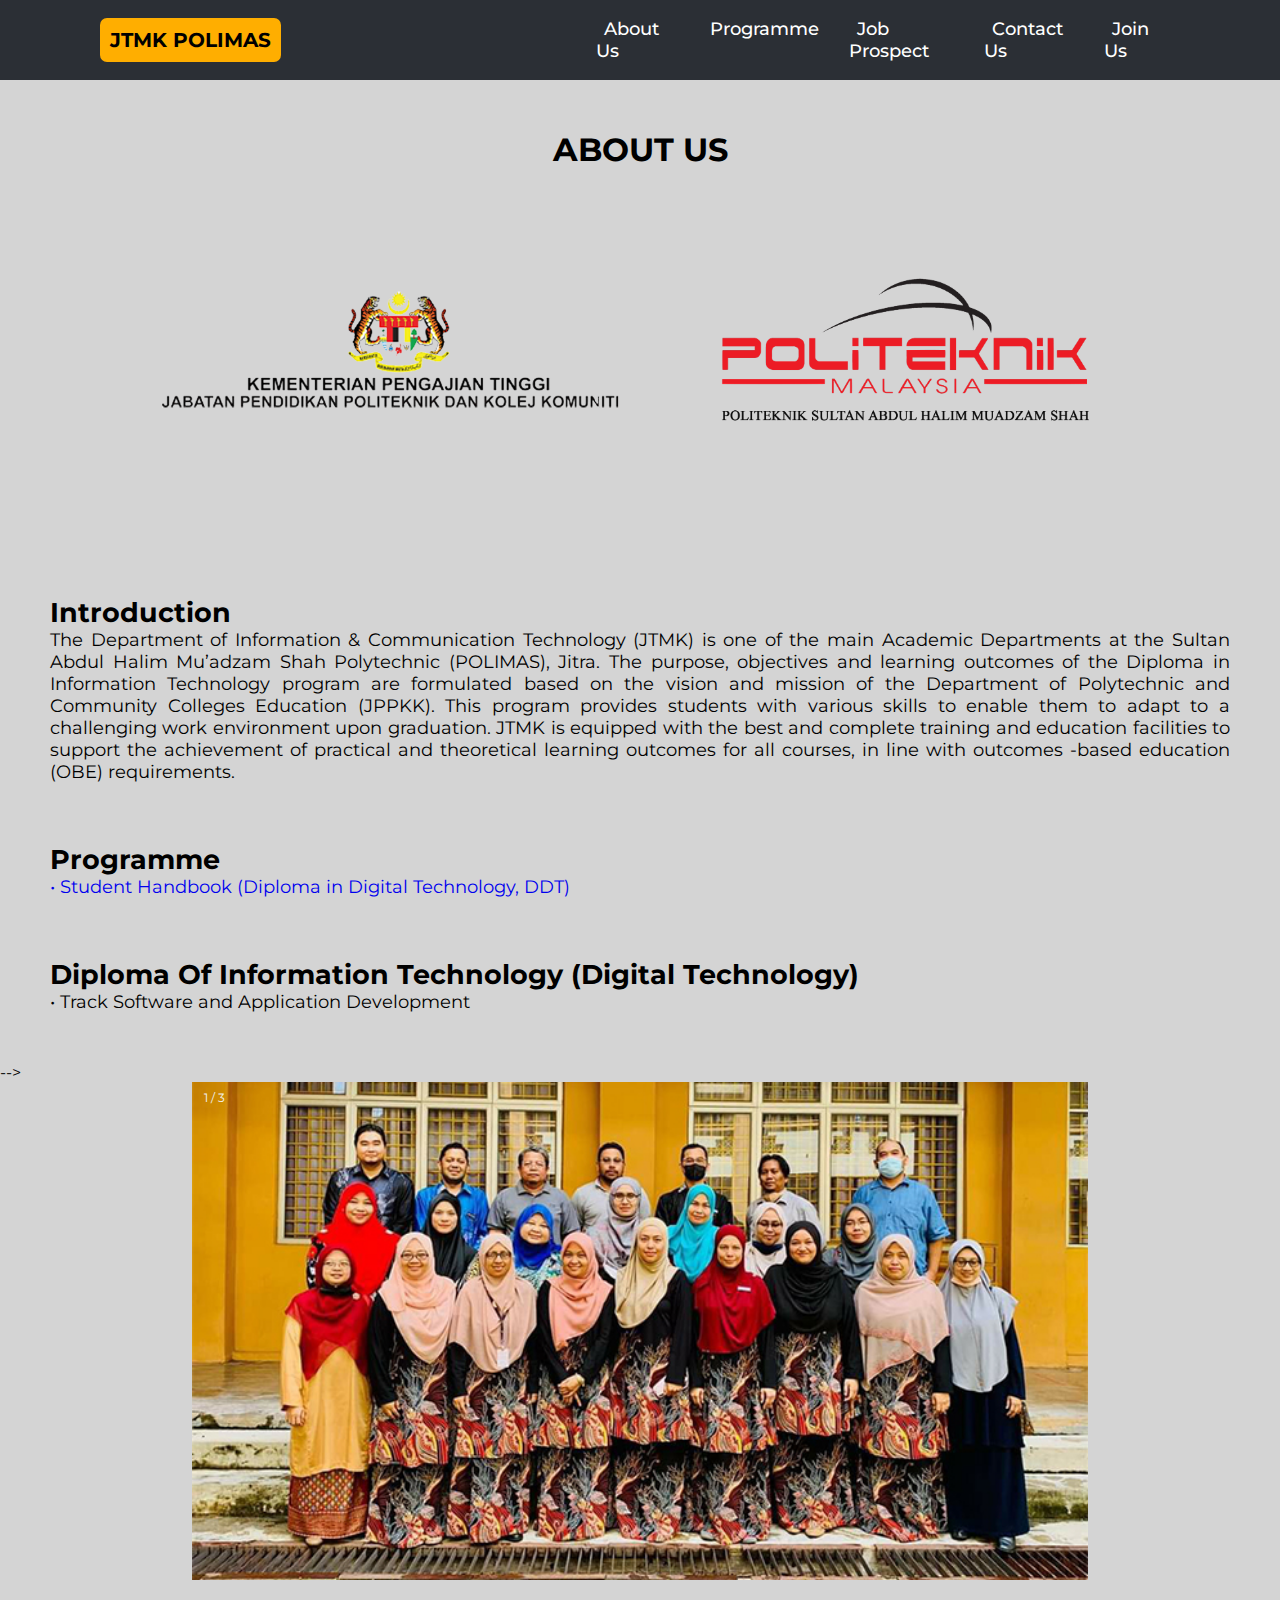
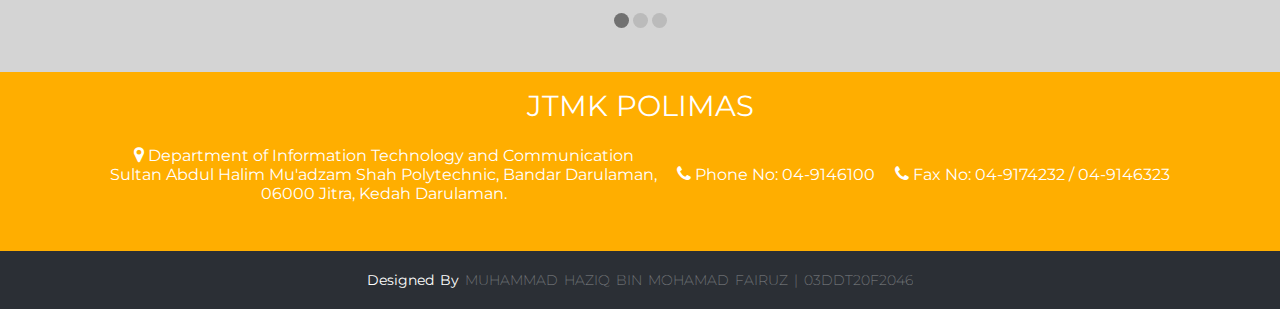
<file: index.html>
<!DOCTYPE html>
<!-- Created By CodingNepal -->
<html lang="en" dir="ltr">
   <head>
      <meta charset="utf-8">
      <title>JTMK POLIMAS | About us</title>
      <link rel="stylesheet" href="css/style.css">
      <meta name="viewport" content="width=device-width, initial-scale=1.0">
      <link rel="stylesheet" href="https://cdnjs.cloudflare.com/ajax/libs/font-awesome/5.15.3/css/all.min.css"/>
      <link rel="stylesheet" href="https://stackpath.bootstrapcdn.com/font-awesome/4.7.0/css/font-awesome.min.css">
   </head>
   <body>
      <nav>
         <div class="menu-icon">
            <span class="fas fa-bars"></span>
         </div>
         <div class="logo"><a href="index.html" style="text-decoration: none; color: black;">
            JTMK POLIMAS
         </a></div>
         <div class="nav-items">
            <li><a href="index.html">About Us</a></li>
            <li><a href="programme.html">Programme</a></li>
            <li><a href="job_prospect.html">Job Prospect</a></li>
            <li><a href="contact_us.html">Contact Us</a></li>
            <li><a href="join_us.html">Join Us</a></li>
         </div>
         <div class="search-icon">
            <span class="fas fa-search"></span>
         </div>
         <div class="cancel-icon">
            <span class="fas fa-times"></span>
         </div>
         
      </nav>
      <script src="js/javascript.js"></script>

     <center>
        <h1 style="margin-top: 50px;"> ABOUT US</h1>
        <center>
            <img src="img/logopoli.png" alt="photo 1" class="responsiveImage" width="300" height="250" style="margin: 50px;" title="KPT @ POLIMAS Logo">
            </center>
        <div class="p" style="font-size: 18px;"><h2 style="margin-top: 60px; "> Introduction</h2>The Department of Information & Communication Technology (JTMK)
            is one of the main Academic Departments at the Sultan Abdul Halim Mu’adzam Shah Polytechnic (POLIMAS), Jitra. The purpose, 
            objectives and learning outcomes of the Diploma in Information Technology program are formulated based on the vision and mission of the
            Department of Polytechnic and Community Colleges Education (JPPKK). This program provides students with various skills to enable them to
             adapt to a challenging work environment upon graduation. JTMK is equipped with the best and complete training and education facilities to support the achievement of practical and theoretical learning outcomes for all courses, 
            in line with outcomes -based education (OBE) requirements.</div>
        </center>

        <center>
            <div class="p" style="font-size: 18px;"><h2 style="margin-top: 60px; " > Programme</h2>
               <a href="http://online.anyflip.com/rfxhi/cgis/mobile/index.html" style="text-decoration: none; ">•	Student Handbook (Diploma in Digital Technology, DDT) </a></div>
        </center>

        <center>
            <div class="p" style="font-size: 18px;"><h2 style="margin-top: 60px; " > Diploma Of Information Technology (Digital Technology)</h2>
                •	Track Software and Application Development </div>
        </center>


        -->
        
        <div class="slideshow-container">

         <div class="mySlides fade">
           <div class="numbertext">1 / 3</div>
           <img src="img/picture18.jpg" style="width:100%">
           <div class="text"></div>
         </div>
         
         <div class="mySlides fade">
           <div class="numbertext">2 / 3</div>
           <img src="img/picture17.jpg" style="width:100%">
           <div class="text"></div>
         </div>
         
         <div class="mySlides fade">
           <div class="numbertext">3 / 3</div>
           <img src="img/picture11.jpg" style="width:100%">
           <div class="text"></div>
         </div>
         


         </div>
         <br>
         
         <div style="text-align:center">
           <span class="dot"></span> 
           <span class="dot"></span> 
           <span class="dot"></span> 
           
         </div>

         <script>
            let slideIndex = 0;
            showSlides();
            
            function showSlides() {
              let i;
              let slides = document.getElementsByClassName("mySlides");
              let dots = document.getElementsByClassName("dot");
              for (i = 0; i < slides.length; i++) {
                slides[i].style.display = "none";  
              }
              slideIndex++;
              if (slideIndex > slides.length) {slideIndex = 1}    
              for (i = 0; i < dots.length; i++) {
                dots[i].className = dots[i].className.replace(" active", "");
              }
              slides[slideIndex-1].style.display = "block";  
              dots[slideIndex-1].className += " active";
              setTimeout(showSlides, 2000); // Change image every 2 seconds
            }
            </script>


<footer>
   <div class="footer-content">
       <h3>JTMK POLIMAS</h3>
       <ul class="socials">
           <li><a href="#"><i class="fa fa-map-marker"></i> Department of Information Technology and Communication <br>
               Sultan Abdul Halim Mu'adzam Shah Polytechnic, Bandar Darulaman,<br>
               06000 Jitra, Kedah Darulaman.</a></li>
           <li><a href="#"><i class="fa fa fa-phone"></i> Phone No: 04-9146100</a></li>
           <li><a href="#"><i class="fa fa fa-phone"></i> Fax No: 04-9174232 / 04-9146323</a></li>
           

       </ul>
   </div>
   <div class="footer-bottom">
       <p>Designed by <span>Muhammad Haziq Bin Mohamad Fairuz | 03DDT20F2046</span></p>
   </div>
</footer>
   </body>
</html>
</file>
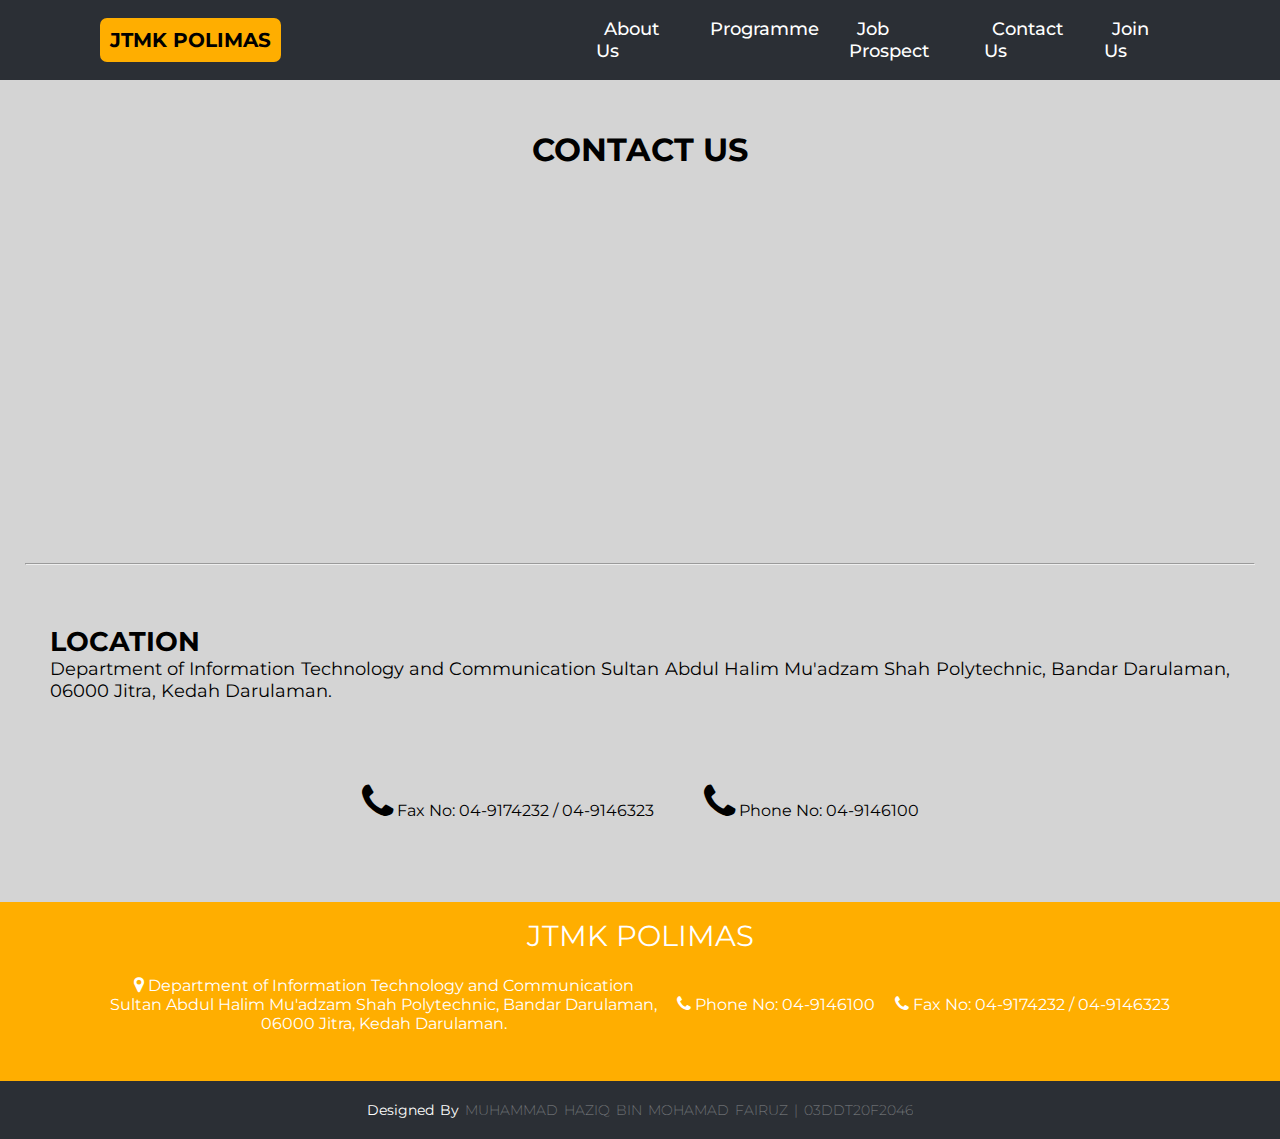
<file: contact_us.html>
<!DOCTYPE html>
<!-- Created By CodingNepal -->
<html lang="en" dir="ltr">
   <head>
      <meta charset="utf-8">
      <title>JTMK POLIMAS | Contact  us</title>
      <link rel="stylesheet" href="css/style.css">
      <meta name="viewport" content="width=device-width, initial-scale=1.0">
      <link rel="stylesheet" href="https://cdnjs.cloudflare.com/ajax/libs/font-awesome/5.15.3/css/all.min.css"/>
      <link rel="stylesheet" href="https://stackpath.bootstrapcdn.com/font-awesome/4.7.0/css/font-awesome.min.css">
   </head>
   <body>
      <nav>
         <div class="menu-icon">
            <span class="fas fa-bars"></span>
         </div>
         <div class="logo"><a href="index.html" style="text-decoration: none; color: black;">
            JTMK POLIMAS
         </a></div>
         <div class="nav-items">
            <li><a href="index.html">About Us</a></li>
            <li><a href="programme.html">Programme</a></li>
            <li><a href="job_prospect.html">Job Prospect</a></li>
            <li><a href="contact_us.html">Contact Us</a></li>
            <li><a href="join_us.html">Join Us</a></li>
         </div>
         <div class="search-icon">
            <span class="fas fa-search"></span>
         </div>
         <div class="cancel-icon">
            <span class="fas fa-times"></span>
         </div>
         <!--<form action="#">
            <input type="search" class="search-data" placeholder="Search" required>
            <button type="submit" class="fas fa-search"></button>
         </form>-->
      </nav>

      
      <script src="js/javascript.js"></script>

      <center>
         <h1 style="margin-top: 50px;">  CONTACT US</h1>

         <center>
            <iframe width="700" height="350" frameborder="0" scrolling="no" marginheight="0" marginwidth="0" id="gmap_canvas" 
            src="https://maps.google.com/maps?width=790&amp;height=352&amp;hl=en&amp;q=Department%20of%20Information%20Technology%20and%20Communication%20%20Sultan%20Abdul%20Halim%20Mu'adzam%20Shah%20Polytechnic,%20Bandar%20Darulaman,%20jitra+(Department%20of%20Information%20Technology%20and%20Communication%20%20Sultan%20Abdul%20Halim%20Mu'adzam%20Shah%20Polytechnic)&amp;t=&amp;z=12&amp;ie=UTF8&amp;iwloc=B&amp;output=embed">
        </iframe>


         </center>

         <hr width="1230px">

         
         <div class="p" style="font-size: 18px;"><h2 style="margin-top: 60px; " > LOCATION</h2>
            Department of Information Technology and Communication 
         Sultan Abdul Halim Mu'adzam Shah Polytechnic, Bandar Darulaman,
         06000 Jitra, Kedah Darulaman.
         </div>
         <ul class="socials2" >
            <li><a><i class=" fa fa-phone" ></i> Fax No: 04-9174232 / 04-9146323 </a></li>
            <li><a><i class="fa fa-phone"></i> Phone No: 04-9146100 </a></li>

        </ul>
         </center>

         


      <footer>
        <div class="footer-content">
            <h3>JTMK POLIMAS</h3>
            <ul class="socials">
                <li><a href="#"><i class="fa fa-map-marker"></i> Department of Information Technology and Communication <br>
                    Sultan Abdul Halim Mu'adzam Shah Polytechnic, Bandar Darulaman,<br>
                    06000 Jitra, Kedah Darulaman.</a></li>
                <li><a href="#"><i class="fa fa fa-phone"></i> Phone No: 04-9146100</a></li>
                <li><a href="#"><i class="fa fa fa-phone"></i> Fax No: 04-9174232 / 04-9146323</a></li>
                
  
            </ul>
        </div>
        <div class="footer-bottom">
            <p>Designed by <span>Muhammad Haziq Bin Mohamad Fairuz | 03DDT20F2046</span></p>
        </div>
    </footer>
   </body>
</html>
</file>
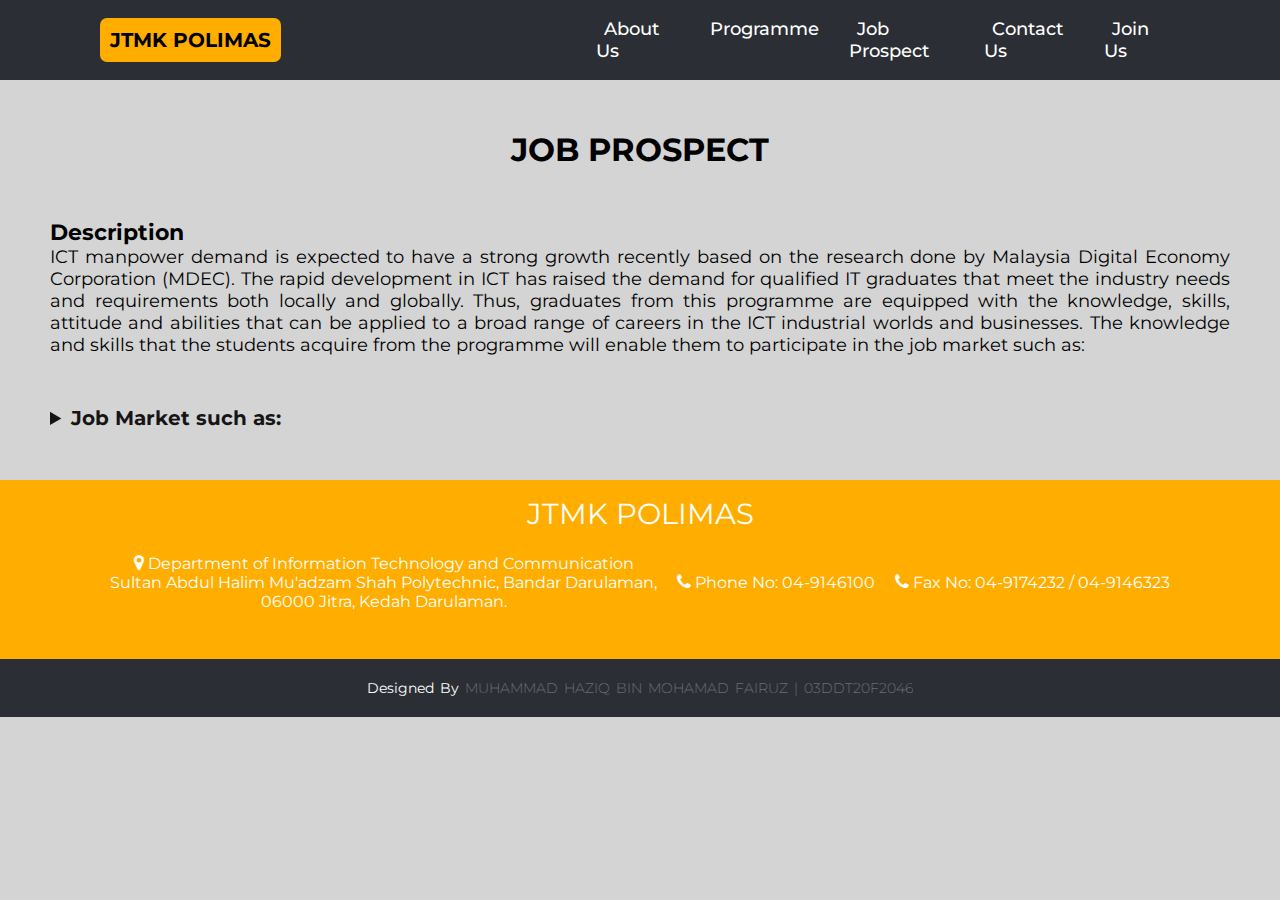
<file: job_prospect.html>
<!DOCTYPE html>
<!-- Created By CodingNepal -->
<html lang="en" dir="ltr">
   <head>
      <meta charset="utf-8">
      <title>JTMK POLIMAS | Job Prospect</title>
      <link rel="stylesheet" href="css/style.css">
      <meta name="viewport" content="width=device-width, initial-scale=1.0">
      <link rel="stylesheet" href="https://cdnjs.cloudflare.com/ajax/libs/font-awesome/5.15.3/css/all.min.css"/>
      <link rel="stylesheet" href="https://stackpath.bootstrapcdn.com/font-awesome/4.7.0/css/font-awesome.min.css">
   </head>
   <body>
      <nav>
         <div class="menu-icon">
            <span class="fas fa-bars"></span>
         </div>
         <div class="logo"><a href="index.html" style="text-decoration: none; color: black;">
            JTMK POLIMAS
         </a></div>
         <div class="nav-items">
            <li><a href="index.html">About Us</a></li>
            <li><a href="programme.html">Programme</a></li>
            <li><a href="job_prospect.html">Job Prospect</a></li>
            <li><a href="contact_us.html">Contact Us</a></li>
            <li><a href="join_us.html">Join Us</a></li>
         </div>
         <div class="search-icon">
            <span class="fas fa-search"></span>
         </div>
         <div class="cancel-icon">
            <span class="fas fa-times"></span>
         </div>
      </nav>

      
      <script src="js/javascript.js"></script>

      <center>
         <h1 style="margin-top: 50px;"> JOB PROSPECT </h1>
         <div class="p2"><h2 style="margin-top: 30px; font-size: 22px; "> Description </h2>
            ICT manpower demand is expected to have a strong growth recently based on the research done by Malaysia Digital Economy Corporation (MDEC). The rapid development in ICT has raised the demand for
             qualified IT graduates that meet the industry needs and requirements both locally and globally. Thus, graduates from this programme are equipped with the knowledge, skills, attitude and abilities that can be applied to a broad range of careers in the ICT industrial worlds and businesses. The knowledge and skills that the students acquire from the programme will enable them to participate in the job market such as: </div>
         </center>

                <details >
            <summary class="details" onmouseover="style.color='#fca103'" onmouseout="style.color='black'">Job Market such as:</summary>
              <p style="color:black; margin: 50px; font-size: 18px;"  > 
                •	Computer Application Programmer<br><br>
                •	Internet Programmer<br><br>
                •	Computer Application Programmer<br><br>
                •	Internet Programmer<br><br>
                •	Web Programmer<br><br>
                •	Database Programmer<br><br>
                •	System Analysts Assistant<br><br>
                •	Software Developer<br><br>
                •	Database Administrator<br><br>
                •	Software Tester<br><br>
                •	System Support Personnel<br><br>
                •	Systems Programmer<br><br>
                •	Network Support Personnel<br><br>
                •	Network Administrator<br><br>
                •	IT Supporting Engineer<br><br>
                •	Assistant Network Engineer<br><br>
                •	Technical Helpdesk / Support<br><br>
            </p>
            </details> 
       

     


            <footer>
                <div class="footer-content">
                    <h3>JTMK POLIMAS</h3>
                    <ul class="socials">
                        <li><a href="#"><i class="fa fa-map-marker"></i> Department of Information Technology and Communication <br>
                            Sultan Abdul Halim Mu'adzam Shah Polytechnic, Bandar Darulaman,<br>
                            06000 Jitra, Kedah Darulaman.</a></li>
                        <li><a href="#"><i class="fa fa fa-phone"></i> Phone No: 04-9146100</a></li>
                        <li><a href="#"><i class="fa fa fa-phone"></i> Fax No: 04-9174232 / 04-9146323</a></li>
                        
          
                    </ul>
                </div>
                <div class="footer-bottom">
                    <p>Designed by <span>Muhammad Haziq Bin Mohamad Fairuz | 03DDT20F2046</span></p>
                </div>
            </footer>
   </body>
</html>
</file>
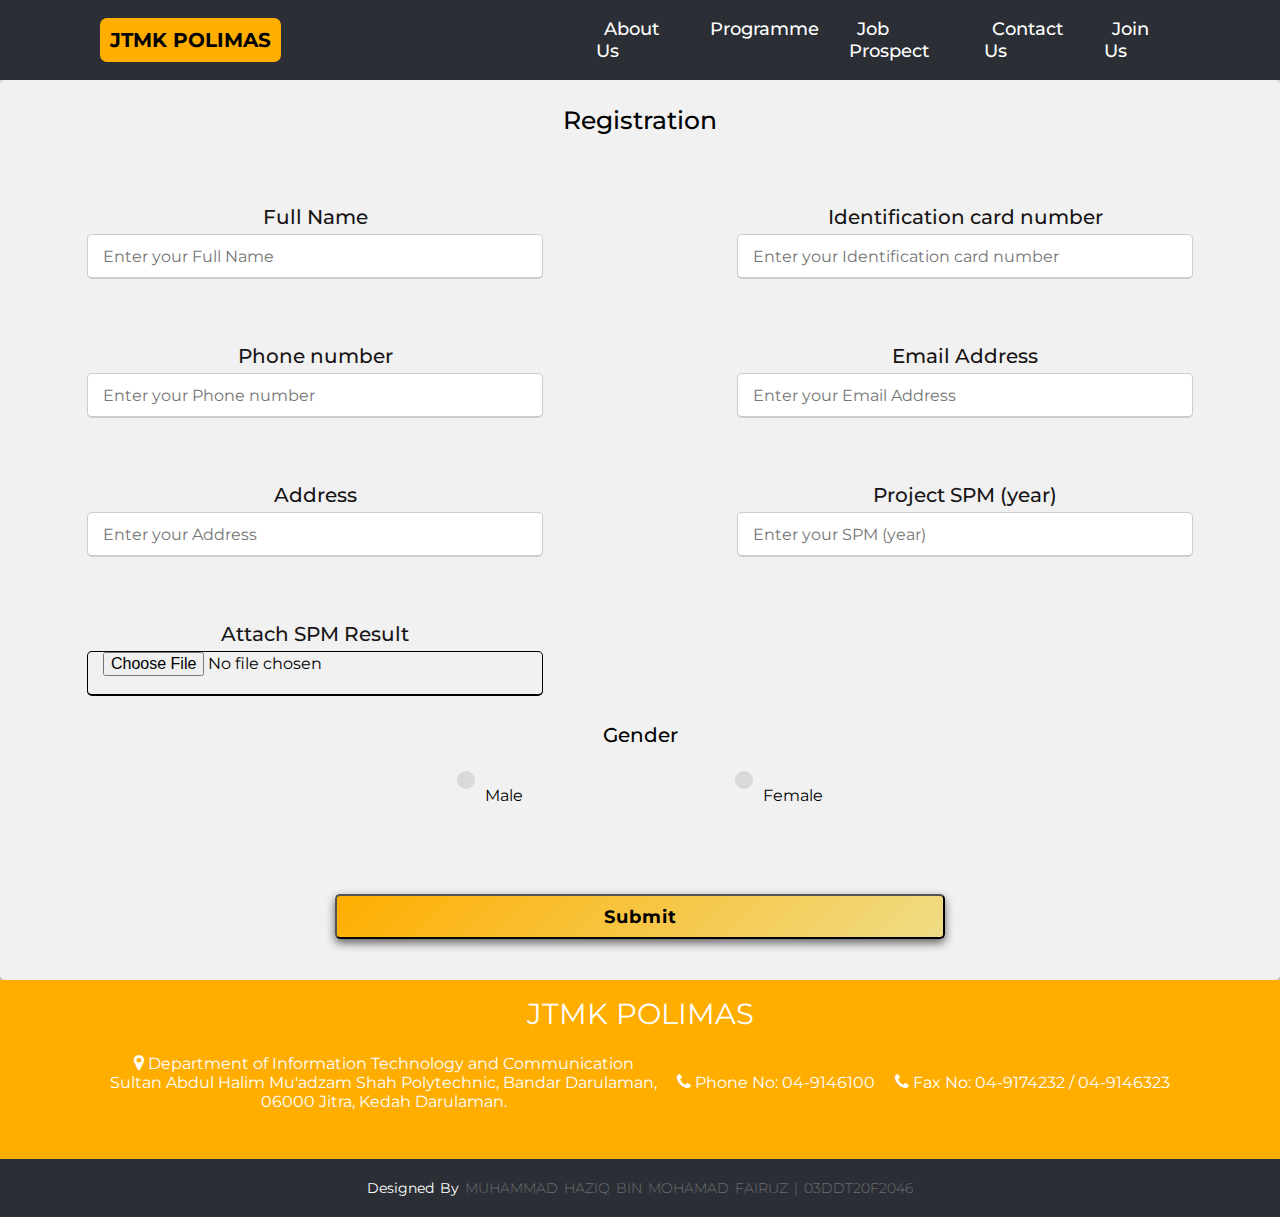
<file: join_us.html>
<!DOCTYPE html>
<!-- Created By CodingNepal -->
<html lang="en" dir="ltr">
   <head>
      <meta charset="utf-8">
      <title>JTMK POLIMAS | Join Us Form </title>
      <link rel="stylesheet" href="css/style.css">
      <meta name="viewport" content="width=device-width, initial-scale=1.0">
      <link rel="stylesheet" href="https://cdnjs.cloudflare.com/ajax/libs/font-awesome/5.15.3/css/all.min.css"/>
      <link rel="stylesheet" href="https://stackpath.bootstrapcdn.com/font-awesome/4.7.0/css/font-awesome.min.css">
   </head>
   <body>
      <nav>
         <div class="menu-icon">
            <span class="fas fa-bars"></span>
         </div>
         <div class="logo"><a href="index.html" style="text-decoration: none; color: black;">
            JTMK POLIMAS
       </a></div>
         <div class="nav-items">
            <li><a href="index.html">About Us</a></li>
            <li><a href="programme.html">Programme</a></li>
            <li><a href="job_prospect.html">Job Prospect</a></li>
            <li><a href="contact_us.html">Contact Us</a></li>
            <li><a href="join_us.html">Join Us</a></li>
         </div>
         <div class="search-icon">
            <span class="fas fa-search"></span>
         </div>
         <div class="cancel-icon">
            <span class="fas fa-times"></span>
         </div>
         <!--<form action="#">
            <input type="search" class="search-data" placeholder="Search" required>
            <button type="submit" class="fas fa-search"></button>
         </form>-->
      </nav>

      
      <script src="js/javascript.js"></script>

      <center>
        <div class="containerr">
          <div class="title">Registration</div>
          <div class="contentt">
            <form action="#">
              <div class="user-details">
                <div class="input-box">
                  <span class="details">Full Name </span>
                  <input type="text" placeholder="Enter your Full Name" required>
                </div>
                <div class="input-box">
                  <span class="details">Identification card number</span>
                  <input type="text" placeholder="Enter your Identification card number" required>
                </div>
                <div class="input-box">
                  <span class="details">Phone number </span>
                  <input type="text" placeholder="Enter your Phone number " required>
                </div>
                <div class="input-box">
                  <span class="details">Email Address</span>
                  <input type="text" placeholder="Enter your Email Address" required>
                </div>
                <div class="input-box">
                  <span class="details">Address</span>
                  <input type="text" placeholder="Enter your Address" required>
                </div>
                <div class="input-box">
                  <span class="details">Project SPM (year)</span>
                  <input type="text" placeholder="Enter your SPM (year)" required>
                </div>
                <div class="input-box">
                  <span class="details">Attach SPM Result</span>
                  <input type="file" id="myFile" name="filename">
                  
                </div>
              </div>
              <div class="gender-details">
                <input type="radio" name="gender" id="dot-1">
                <input type="radio" name="gender" id="dot-2">
                
               
                <span class="gender-title">Gender</span>
                <div class="category">
                  <label for="dot-1">
                  <span class="dot one"></span>
                  <span class="gender">Male</span>
                </label>
                <label for="dot-2">
                  <span class="dot two"></span>
                  <span class="gender">Female</span>
                </label>
                
                
                </div>
              </div>


              <div class="button">
                <input type="submit" value="Submit">
              </div>
            </form>
          </div>
        </div>
      </center>


      <footer>
        <div class="footer-content">
            <h3>JTMK POLIMAS</h3>
            <ul class="socials">
                <li><a href="#"><i class="fa fa-map-marker"></i> Department of Information Technology and Communication <br>
                    Sultan Abdul Halim Mu'adzam Shah Polytechnic, Bandar Darulaman,<br>
                    06000 Jitra, Kedah Darulaman.</a></li>
                <li><a href="#"><i class="fa fa fa-phone"></i> Phone No: 04-9146100</a></li>
                <li><a href="#"><i class="fa fa fa-phone"></i> Fax No: 04-9174232 / 04-9146323</a></li>
                
  
            </ul>
        </div>
        <div class="footer-bottom">
            <p>Designed by <span>Muhammad Haziq Bin Mohamad Fairuz | 03DDT20F2046</span></p>
        </div>
    </footer>
   </body>
</html>
</file>
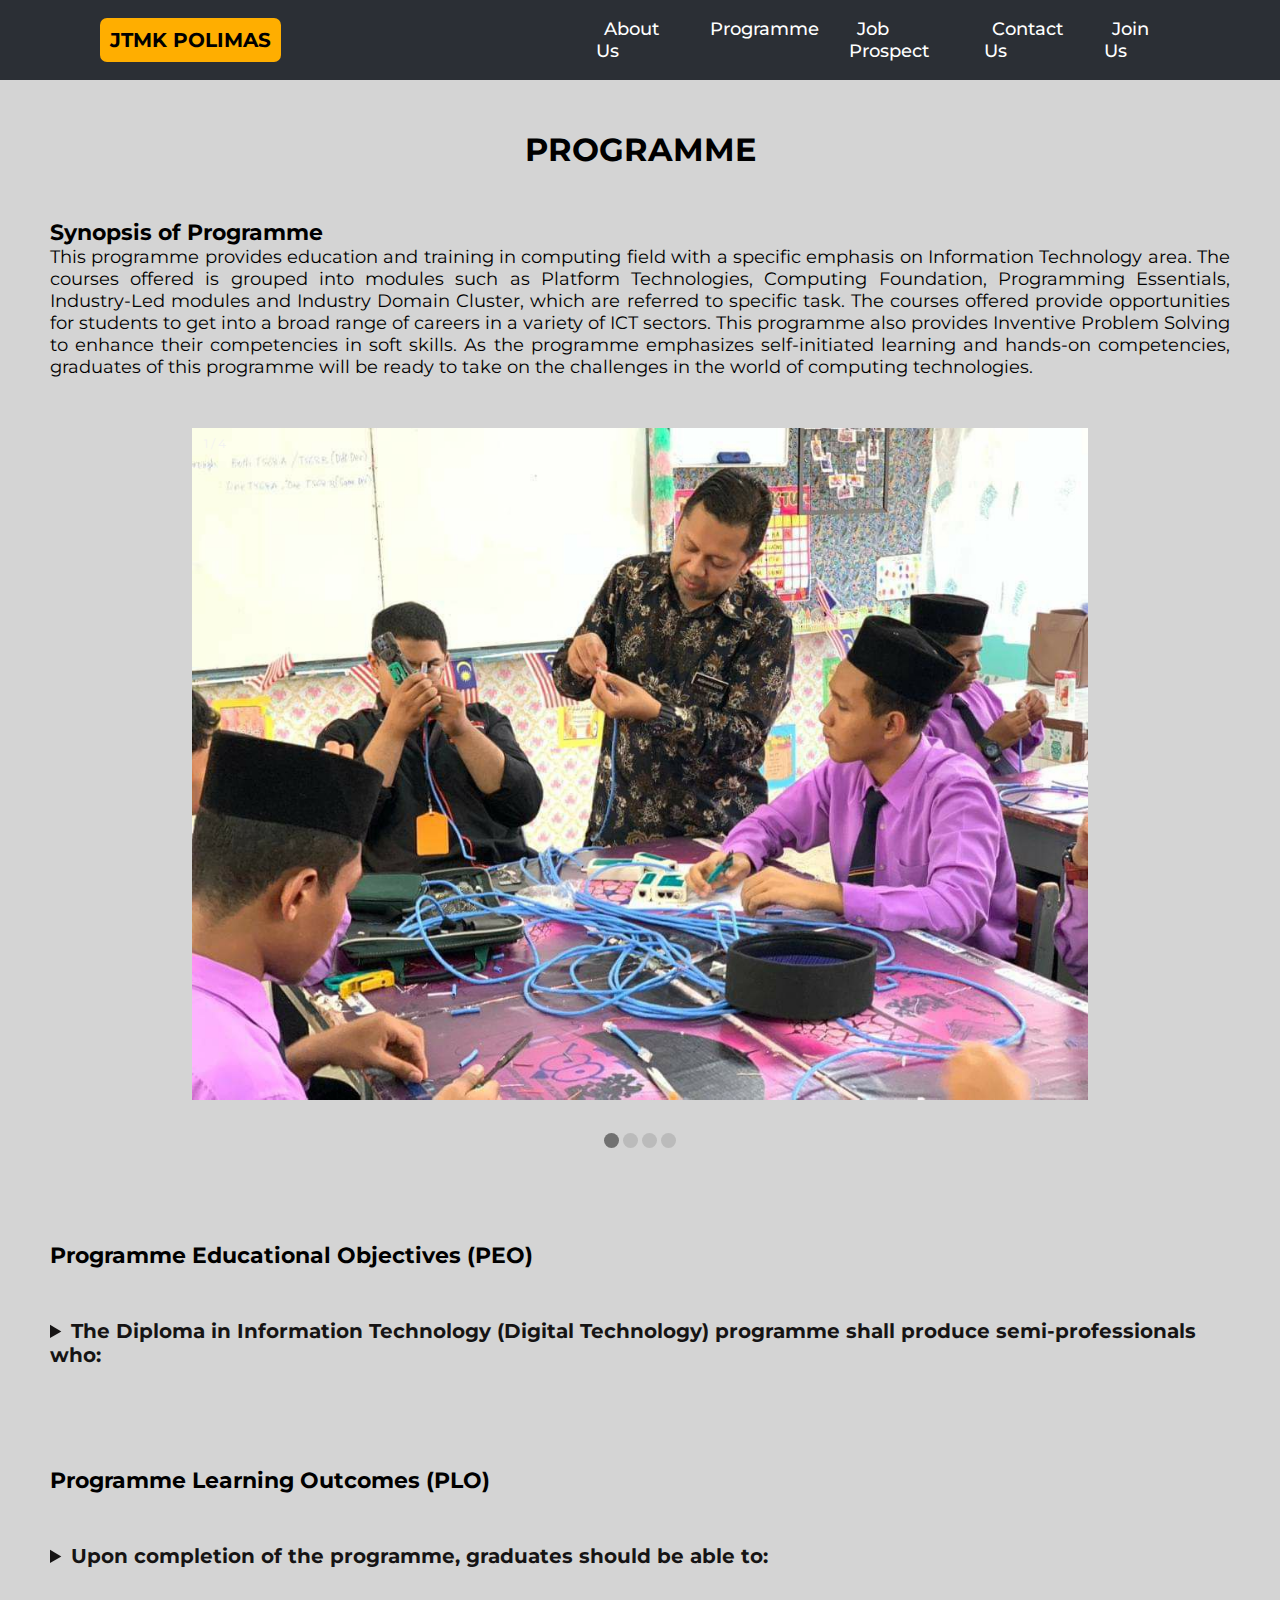
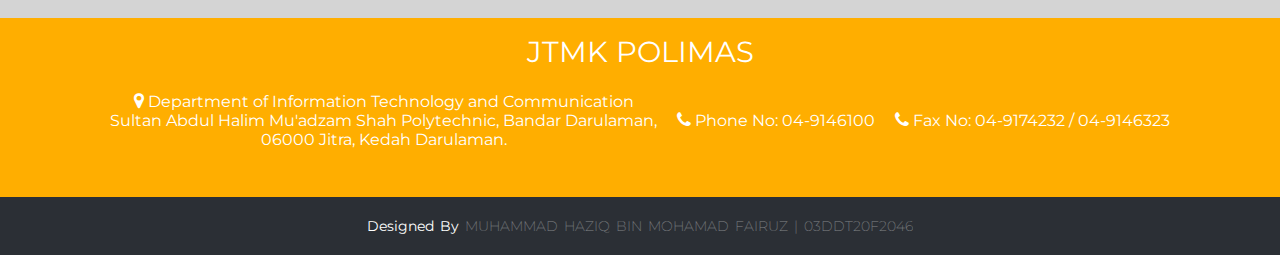
<file: programme.html>
<!DOCTYPE html>
<!-- Created By CodingNepal -->
<html lang="en" dir="ltr">
   <head>
      <meta charset="utf-8">
      <title>JTMK POLIMAS | Programme</title>
      <link rel="stylesheet" href="css/style.css">
      <meta name="viewport" content="width=device-width, initial-scale=1.0">
      <link rel="stylesheet" href="https://cdnjs.cloudflare.com/ajax/libs/font-awesome/5.15.3/css/all.min.css"/>
      <link rel="stylesheet" href="https://stackpath.bootstrapcdn.com/font-awesome/4.7.0/css/font-awesome.min.css">
   </head>
   <body>
      <nav>
         <div class="menu-icon">
            <span class="fas fa-bars"></span>
         </div>
         <div class="logo"><a href="index.html" style="text-decoration: none; color: black;">
            JTMK POLIMAS
         </a></div>
         <div class="nav-items">
            <li><a href="index.html">About Us</a></li>
            <li><a href="programme.html">Programme</a></li>
            <li><a href="job_prospect.html">Job Prospect</a></li>
            <li><a href="contact_us.html">Contact Us</a></li>
            <li><a href="join_us.html">Join Us</a></li>
         </div>
         <div class="search-icon">
            <span class="fas fa-search"></span>
         </div>
         <div class="cancel-icon">
            <span class="fas fa-times"></span>
         </div>
      </nav>

      
      <script src="js/javascript.js"></script>

      <center>
         <h1 style="margin-top: 50px;"> PROGRAMME </h1>
         <div class="p2"><h2 style="margin-top: 30px; font-size: 22px; "> Synopsis of Programme </h2>
            This programme provides education and training in computing field with a specific emphasis on Information Technology area. The courses offered is grouped into modules such as Platform Technologies, Computing Foundation, Programming Essentials, Industry-Led modules and Industry Domain Cluster, which are referred to specific task. The courses offered provide opportunities for students to get into a broad range of careers in a variety of ICT sectors. This programme also provides Inventive Problem Solving to enhance their competencies in soft skills. As the programme emphasizes self-initiated learning and hands-on competencies, 
            graduates of this programme will be ready to take on the challenges in the world of computing technologies.</div>
         </center>
 
         <div class="slideshow-container">

            <div class="mySlides fade">
              <div class="numbertext">1 / 4</div>
              <img src="img/picture12.jpg" style="width:100%">
              <div class="text"></div>
            </div>
            
            <div class="mySlides fade">
              <div class="numbertext">2 / 4</div>
              <img src="img/picture6.jpg" style="width:100%">
              <div class="text"></div>
            </div>
            
            <div class="mySlides fade">
              <div class="numbertext">3 / 4</div>
              <img src="img/picture2.jpg" style="width:100%">
              <div class="text"></div>
            </div>

            <div class="mySlides fade">
                <div class="numbertext">4 / 4</div>
                <img src="img/picture5.jpg" style="width:100%">
                <div class="text"></div>
              </div>

            
            </div>
            <br>
            
            <div style="text-align:center">
              <span class="dot"></span> 
              <span class="dot"></span> 
              <span class="dot"></span> 
              <span class="dot"></span> 
            </div>

            <script>
               let slideIndex = 0;
               showSlides();
               
               function showSlides() {
                 let i;
                 let slides = document.getElementsByClassName("mySlides");
                 let dots = document.getElementsByClassName("dot");
                 for (i = 0; i < slides.length; i++) {
                   slides[i].style.display = "none";  
                 }
                 slideIndex++;
                 if (slideIndex > slides.length) {slideIndex = 1}    
                 for (i = 0; i < dots.length; i++) {
                   dots[i].className = dots[i].className.replace(" active", "");
                 }
                 slides[slideIndex-1].style.display = "block";  
                 dots[slideIndex-1].className += " active";
                 setTimeout(showSlides, 2000); // Change image every 2 seconds
               }
               </script>
         
         <center>
           
            <div class="p2"><h2 style="margin-top: 30px; font-size: 22px; "> Programme Educational Objectives (PEO) </h2>
                
            </center>
            <details >
            <summary class="details" onmouseover="style.color='#fca103'" onmouseout="style.color='black'">The Diploma in Information Technology (Digital Technology) programme shall produce semi-professionals who:</summary>
              <p style="color:black; margin: 50px; font-size: 18px;"  > 
                1.	Possess relevant knowledge, skills and aptitude to meet job specifications, organisational and system needs;<br>
                2.	Can utilise current computing tools and techniques by applying knowledge and interpreting information to solve problems, can execute and be responsible for routine tasks;<br>
                3.	Have effective communication skills to convey information, problems and solutions;<br>
                4.	Have teamwork and interpersonal skills, entrepreneurial awareness and are aware of their social and ethical responsibilities; and
                5.	Possess skills for life-long learning and career development.
            </p>
            </details> 

            <center>
           
                <div class="p2"><h2 style="margin-top: 30px; font-size: 22px; "> Programme Learning Outcomes (PLO) </h2>
                    
                </center>

                <details >
            <summary class="details" onmouseover="style.color='#fca103'" onmouseout="style.color='black'">Upon completion of the programme, graduates should be able to:</summary>
              <p style="color:black; margin: 50px; font-size: 18px;"  > 
                1.	Apply the foundation of computing, mathematics and soft skills to be competent and possess strong understanding in related Information Technology (IT) fields;<br>
                2.	Practice technical skills by applying appropriate methodologies, models and techniques in IT fields;<br>
                3.	Communicate effectively with IT Professionals, other professionals and community;<br>
                4.	Demonstrate strong analytical and critical thinking skills to troubleshoot and solve problems within realistic constraints by applying knowledge, principles and skills in IT;<br>
                5.	Demonstrate an awareness of and consideration for society, health, safety, legal and cultural issues and their consequent responsibilities;<br>
                6.	Acquire life-long learning and professional development to enrich knowledge and competencies;<br>
                7.	Inculcate entrepreneurial skills in the related discipline that contributes towards national growth and be competitive in IT industries;<br>
                8.	Adhere to professional codes of ethics and enhance humanistic values to adapt to the real challenges in working environment; and<br>
                9.	Demonstrate effective leadership and teamwork skills.


            </p>
            </details> 
       

     


            <footer>
                <div class="footer-content">
                    <h3>JTMK POLIMAS</h3>
                    <ul class="socials">
                        <li><a href="#"><i class="fa fa-map-marker"></i> Department of Information Technology and Communication <br>
                            Sultan Abdul Halim Mu'adzam Shah Polytechnic, Bandar Darulaman,<br>
                            06000 Jitra, Kedah Darulaman.</a></li>
                        <li><a href="#"><i class="fa fa fa-phone"></i> Phone No: 04-9146100</a></li>
                        <li><a href="#"><i class="fa fa fa-phone"></i> Fax No: 04-9174232 / 04-9146323</a></li>
                        
          
                    </ul>
                </div>
                <div class="footer-bottom">
                    <p>Designed by <span>Muhammad Haziq Bin Mohamad Fairuz | 03DDT20F2046</span></p>
                </div>
            </footer>
   </body>
</html>
</file>
<file: css/style.css>
@import url('https://fonts.googleapis.com/css?family=Montserrat:400,500,600,700&display=swap');
*{
  margin: 0;
  padding: 0;
  outline: none;
  box-sizing: border-box;
  font-family: 'Montserrat', sans-serif;
}
body{
  background: #d4d4d4;
}
nav{
  
  background: #2b2f35;
  display: flex;
  flex-wrap: wrap;
  align-items: center;
  justify-content: space-between;
  height: 80px;
  padding: 0 100px;
  
}
nav .logo{
  color: rgb(21, 20, 20);
  font-size: 20px;
  font-weight: bold;
  letter-spacing: 0px;
  background-color: rgb(255, 174, 0);
  padding: 10px;
  border-radius: 0.5ch;
  text-decoration: none;
}
nav .nav-items{
  display: flex;
  flex: 1;
  padding-left: 300px;
}
nav .nav-items li{
  list-style: none;
  padding: 0 15px;
}
nav .nav-items li a{
  color: #fff;
  font-size: 18px;
  font-weight: 500;
  text-decoration: none;
  margin-left: 8px;
}
nav .nav-items li a:hover{
  color: rgb(255, 174, 0);
}
nav form{
  display: flex;
  height: 40px;
  padding: 2px;
  background: #1e232b;
  min-width: 18%!important;
  border-radius: 2px;
  border: 1px solid rgba(155,155,155,0.2);
}
nav form .search-data{
  width: 100%;
  height: 100%;
  padding: 0 10px;
  color: #fff;
  font-size: 17px;
  border: none;
  font-weight: 500;
  background: none;
}
nav form button{
  padding: 0 15px;
  color: #fff;
  font-size: 17px;
  background:rgb(255, 174, 0);
  border: none;
  border-radius: 2px;
  cursor: pointer;
}
nav form button:hover{
  background: rgb(200, 138, 5);
}
nav .menu-icon,
nav .cancel-icon,
nav .search-icon{
  width: 40px;
  text-align: center;
  margin: 0 50px;
  font-size: 18px;
  color: #fff;
  cursor: pointer;
  display: none;
}
nav .menu-icon span,
nav .cancel-icon,
nav .search-icon{
  display: none;
}
@media (max-width: 1245px) {
  nav{
    padding: 0 50px;
  }
}
@media (max-width: 1140px){
  nav{
    padding: 0px;
  }
  nav .logo{
    flex: 2;
    text-align: center;
  }
  nav .nav-items{
    position: fixed;
    z-index: 99;
    top: 70px;
    width: 100%;
    left: -100%;
    height: 100%;
    padding: 10px 50px 0 50px;
    text-align: center;
    background: #14181f;
    display: inline-block;
    transition: left 0.3s ease;
  }
  nav .nav-items.active{
    left: 0px;
  }
  nav .nav-items li{
    line-height: 40px;
    margin: 30px 0;
  }
  nav .nav-items li a{
    font-size: 20px;
  }
  nav form{
    position: absolute;
    top: 80px;
    right: 50px;
    opacity: 0;
    pointer-events: none;
    transition: top 0.3s ease, opacity 0.1s ease;
  }
  nav form.active{
    top: 95px;
    opacity: 1;
    pointer-events: auto;
  }
  nav form:before{
    position: absolute;
    content: "";
    top: -13px;
    right: 0px;
    width: 0;
    height: 0;
    z-index: -1;
    border: 10px solid transparent;
    border-bottom-color: #1e232b;
    margin: -20px 0 0;
  }
  nav form:after{
    position: absolute;
    content: '';
    height: 60px;
    padding: 2px;
    background: #1e232b;
    border-radius: 2px;
    min-width: calc(100% + 20px);
    z-index: -2;
    left: 50%;
    top: 50%;
    transform: translate(-50%, -50%);
  }
  nav .menu-icon{
    display: block;
  }
  nav .search-icon,
  nav .menu-icon span{
    display: block;
  }
  nav .menu-icon span.hide,
  nav .search-icon.hide{
    display: none;
  }
  nav .cancel-icon.show{
    display: block;
  }
}
.content{
  position: absolute;
  top: 20%;
  left: 50%;
  height: auto;
  text-align: center;
  transform: translate(-50%, -50%);
}
.content header{
  font-size: 30px;
  font-weight: 700;
}
.content .text{
  font-size: 30px;
  font-weight: 700;
}
.space{
  margin: 10px 0;
}
nav .logo.space{
  color: red;
  padding: 0 5px 0 0;
}
@media (max-width: 980px){
  nav .menu-icon,
  nav .cancel-icon,
  nav .search-icon{
    margin: 0 20px;
  }
  nav form{
    right: 30px;
  }
}
@media (max-width: 350px){
  nav .menu-icon,
  nav .cancel-icon,
  nav .search-icon{
    margin: 0 10px;
    font-size: 16px;
  }
}

.p{
    text-align: justify;
   margin: 50px;
}

.p2{
    font-size: 18px;
    text-align: justify;
   margin: 50px;
}
.responsiveImage {
    margin-top: 15px;
    width: 85%;
    height: auto;
    overflow: hidden;
    
  }
  @media (max-width: 350px){
    .responsiveImage{
        margin: 10px;
        width: auto;
        height: auto;
      
    }
}



.details{
    margin: 50px;
	font-size:20px;
	color:#161414 ;
	font-weight: bold;
	
}




/* Slideshow container */
.slideshow-container {
    max-width: 70%;
    position: relative;
    margin: auto;

  }
  
  /* Caption text */
  .text {
    color: #f2f2f2;
    font-size: 15px;
    padding: 8px 12px;
    position: absolute;
    bottom: 8px;
    width: 100%;
    text-align: center;
  }
  
  /* Number text (1/3 etc) */
  .numbertext {
    color: #f2f2f2;
    font-size: 12px;
    padding: 8px 12px;
    position: absolute;
    top: 0;
  }
  
  /* The dots/bullets/indicators */
  .dot {
    height: 15px;
    width: 15px;
    margin-top: 10px;
    margin-bottom: 40px;
   
    background-color: #bbb;
    border-radius: 50%;
    display: inline-block;
    transition: background-color 0.6s ease;
  }
  
  .active {
    background-color: #717171;
  }
  
  /* Fading animation */
  .fade {
    animation-name: fade;
    animation-duration: 1.5s;
  }
  
  @keyframes fade {
    from {opacity: .4} 
    to {opacity: 1}
  }
  
  /* On smaller screens, decrease text size */
  @media only screen and (max-width: 350px) {
    .slideshow-container{margin-bottom: 50px;}
    .text {font-size: 11px}
    
  }


  
  
.containerr{
  margin-top: 0px;
  max-width: auto;
  height: 900px;
  width: 100%;
  background-color: #f1f1f1;
  padding: 25px 30px;
  border-radius: 5px;
  box-shadow: 0 5px 10px rgba(0,0,0,0.15);
}
.containerr .title{
  font-size: 25px;
  font-weight: 500;
  position: relative;
}
.containerr .title::before{
  content: "";
  position: absolute;
  left: 0;
  bottom: 0;
  height: 3px;
  width: 30px;
  border-radius: 5px;
  
}
.contentt form .user-details{
  display: flex;
  flex-wrap: wrap;
  justify-content: space-between;
  margin: 20px 0 12px 0;
}
form .user-details .input-box{
  margin-bottom: 15px;
  width: calc(100% / 2 - 40px);
}
form .input-box span.details{
  display: block;
  font-weight: 500;
  margin-bottom: 5px;
}
.user-details .input-box input{
  height: 45px;
  width: 80%;
  outline: none;
  font-size: 16px;
  border-radius: 5px;
  padding-left: 15px;
  border: 1px solid #ccc;
  border-bottom-width: 2px;
  transition: all 0.3s ease;
}
.user-details .input-box input:focus,
.user-details .input-box input:valid{
  border-color: black;
}
 form .gender-details .gender-title{
  font-size: 20px;
  font-weight: 500;
 }
 form .category{
   display: flex;
   width: 30%;
   margin: 14px 0 ;
   justify-content: space-between;
 }
 form .category label{
   display: flex;
   align-items: center;
   cursor: pointer;
 }
 form .category label .dot{
  height: 18px;
  width: 18px;
  border-radius: 50%;
  margin-right: 10px;
  background: #d9d9d9;
  border: 5px solid transparent;
  transition: all 0.3s ease;
}
 #dot-1:checked ~ .category label .one,
 #dot-2:checked ~ .category label .two,
 #dot-3:checked ~ .category label .three
 #dot-4:checked ~ .category label .four{
   background: black;
   border-color: #d9d9d9;
 }
 form input[type="radio"]{
   display: none;
 }
 form .button{
   height: 45px;
   margin: 35px 0
 }
 form .button input{
  margin-top: 30px;
   height: 100%;
   width: 50%;
   border-radius: 5px;
   color: black;
   font-size: 18px;
   font-weight: bold;
   letter-spacing: 1px;
   cursor: pointer;
   transition: all 0.3s ease;
   background: linear-gradient(135deg, rgb(255, 174, 0), #efdc85);
   box-shadow: 0px 4px 10px rgb(97, 97, 97);
 }
 form .button input:hover{
  /* transform: scale(0.99); */
  background: linear-gradient(-135deg, #c7a300, rgb(250, 171, 2));
  }
 @media(max-width: 584px){
 .container{
  max-width: 100%;
}
form .user-details .input-box{
    margin-bottom: 15px;
    width: 100%;
  }
  form .category{
    width: 100%;
  }
  .contentt form .user-details{
    max-height: 300px;
    overflow-y: scroll;
  }
  .user-details::-webkit-scrollbar{
    width: 5px;
  }
  }
  @media(max-width: 459px){
  .container .contentt .category{
    flex-direction: column;
  }
}




table{
  width: 75%;
  margin-top: 125px;
  margin-bottom: 125px;
  font-family: sans-serif;
  border-collapse: collapse;
  border:1px solid black;
  box-shadow: 0px 4px 10px rgb(97, 97, 97);
  
}

th{
  background: linear-gradient(135deg, rgb(255, 174, 0), #efdc85);
  color: #fff;
  width:10%;
}

th, td{
  padding: .8rem;
  font-size: 1.4rem;
}

tbody{
  background-color: #eee;
  color: #555;
}


@media screen and (max-width: 300px){
  table{
    margin-bottom: 100px;
    
  }
  thead{
    display: none;
   
  }

  td{
    display: flex;
  
  }

  td:first-child{
    background :linear-gradient(135deg, rgb(255, 174, 0), #efdc85);;
    color: #fff;
    text-align: center;
  }
  
  td:nth-child(1)::before{
    content: "Date";
  }

  td:nth-child(1)::before{
    content: "Time";
  }

  td:nth-child(1)::before{
    content: "Activity";
  }

 

  td{
    text-align: right;
  }

  td::before{
    float: left;
    margin-right: 3rem;
    font-weight: bold;
  }
}











footer{
  position: absolute;
  clear: both;
  left: 0;
  right: 0;
  background: rgb(255, 174, 0);
  height: auto;
  width: auto;
  font-family: "Open Sans";
  padding-top: 10px;
  color: #fff;
  overflow: hidden;
}
.footer-content{
  display: flex;
  align-items: center;
  justify-content: center;
  flex-direction: column;
  text-align: center;
}
.footer-content h3{
  font-size: 1.8rem;
  font-weight: 400;
  text-transform: capitalize;
  line-height: 3rem;
}

.footer-content h3:hover{
  font-size: 1.8rem;
  font-weight: 400;
  text-transform: capitalize;
  line-height: 3rem;
  color: black;
}


.footer-content p{
  max-width: 500px;
  margin: 10px auto;
  line-height: 28px;
  font-size: 14px;
}
.socials{
  list-style: none;
  display: flex;
  align-items: center;
  justify-content: center;
  margin: 1rem 0 3rem 0;
  
}
.socials li{
  margin: 0 10px;
}
.socials a{
  text-decoration: none;
  color: #fff;
}
.socials a i{
  font-size: 1.1rem;
  transition: color .4s ease;

}
.socials a:hover i{
  color: black;
}

.socials2{
    list-style: none;
    display: flex;
    align-items: center;
    justify-content: center;
    margin: 5rem 0 5rem 0;

    
  }
  .socials2 li{
    margin: 0 25px;
  }
  .socials2 a{
    text-decoration: none;
    color: black;
  }
  .socials2 a i{
    font-size: 40px;
    transition: color .4s ease;
  
  }
  .socials2 a:hover i{
    color: black;
  }

.footer-bottom{
  background: #2b2f35;
  width: 100vw;
  padding: 20px 0;
  text-align: center;
}
.footer-bottom p{
  font-size: 14px;
  word-spacing: 2px;
  text-transform: capitalize;
}
.footer-bottom span{
  text-transform: uppercase;
  opacity: .4;
  font-weight: 200;
}
@media (max-width: 350px){
  footer{
    margin: 0 10px;
    font-size: 16px;
  }
}


#gmap_canvas{
  width: 80%;
  margin: 20px;
}
</file>
